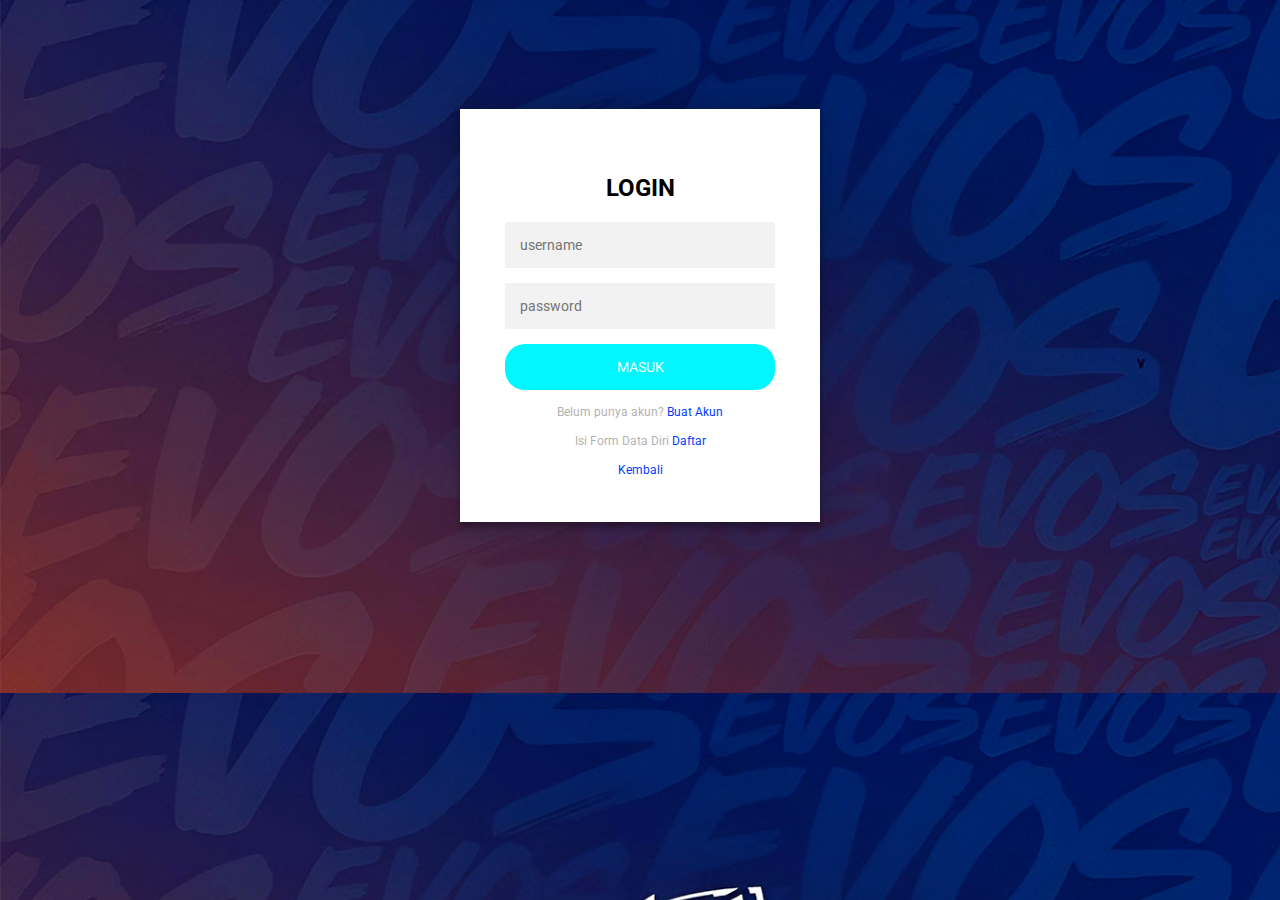
<file: login/index.html>
<!DOCTYPE html>
<html lang="en">
<head>
  <meta charset="UTF-8">
  <meta http-equiv="X-UA-Compatible" content="IE=edge">
  <meta name="viewport" content="width=device-width, initial-scale=1.0">
  <title>Document</title>
</head>

<style>
@import url(https://fonts.googleapis.com/css?family=Roboto:300);

.login-page {
  width: 360px;
  padding: 8% 0 0;
  margin: auto;
}
.form {
  position: relative;
  z-index: 1;
  background: #FFFFFF;
  max-width: 360px;
  margin: 0 auto 100px;
  padding: 45px;
  text-align: center;
  box-shadow: 0 0 20px 0 rgba(0, 0, 0, 0.2), 0 5px 5px 0 rgba(0, 0, 0, 0.24);
}
.form input {
  font-family: "Roboto", sans-serif;
  outline: 0;
  background: #f2f2f2;
  width: 100%;
  border: 0;
  margin: 0 0 15px;
  padding: 15px;
  box-sizing: border-box;
  font-size: 14px;
}
.form button {
  font-family: "Roboto", sans-serif;
  text-transform: uppercase;
  outline: 0;
  background: #00f7ff;
  width: 100%;
  border: 0;
  padding: 15px;
  color: #FFFFFF;
  font-size: 14px;
  -webkit-transition: all 0.3 ease;
  transition: all 0.3 ease;
  cursor: pointer;
  border-radius: 20px;
}
.form button:hover,.form button:active,.form button:focus {
  background: #0099ff;
}
.form .message {
  margin: 15px 0 0;
  color: #b3b3b3;
  font-size: 12px;
}
.form .message a {
  color: #003cff;
  text-decoration: none;
}
.form .register-form {
  display: none;
}
.container {
  position: relative;
  z-index: 1;
  max-width: 300px;
  margin: 0 auto;
}
.container:before, .container:after {
  content: "";
  display: block;
  clear: both;
}
.container .info {
  margin: 50px auto;
  text-align: center;
}
.container .info h1 {
  margin: 0 0 15px;
  padding: 0;
  font-size: 36px;
  font-weight: 300;
  color: #1a1a1a;
}
.container .info span {
  color: #4d4d4d;
  font-size: 12px;
}
.container .info span a {
  color: #000000;
  text-decoration: none;
}
.container .info span .fa {
  color: #EF3B3A;
}
body {
  background: #3a3cc9;
   /* fallback for old browsers */
  background: rgb(122, 143, 238);
  background-image: url(evos.png);
  background-size: 1370px 693px;
  font-family: "Roboto", sans-serif;
  -webkit-font-smoothing: antialiased;
  -moz-osx-font-smoothing: grayscale;      
}
</style>
<body>
  <div class="login-page">
  <div class="form">
    <h2> LOGIN </h2>
   
    <form class="login-form" id="form">
      <input type="text" id="username" name="nama" placeholder="username"/>
      <input type="password" id="password" name="password" placeholder="password"/>
      <button id="login">Masuk</button>
      <p class="message">Belum punya akun? <a href="../login/register.html">Buat Akun</a></p>
      <p class="message">Isi Form Data Diri <a href="../Daftar/Daftar.html">Daftar</a></p>
      <p class="message"> <a href="../home/homevos.html">Kembali</a></p>

    </li>
    </form>
    
  </div>
</div>
</body>
<script>
	const form = document.getElementById("form");
const email = document.getElementById("username");
const pass = document.getElementById("password");
   
form.addEventListener("submit", function(e){
e.preventDefault();

const loc_email = localStorage.getItem("username");
const loc_pass = localStorage.getItem("password");

if(email.value == loc_email && pass.value == loc_pass){
    alert("berhasil login");
    window.location.href = "profil.html";
} else {
    alert("gagal login");
}
});
</script>

</html>
</file>
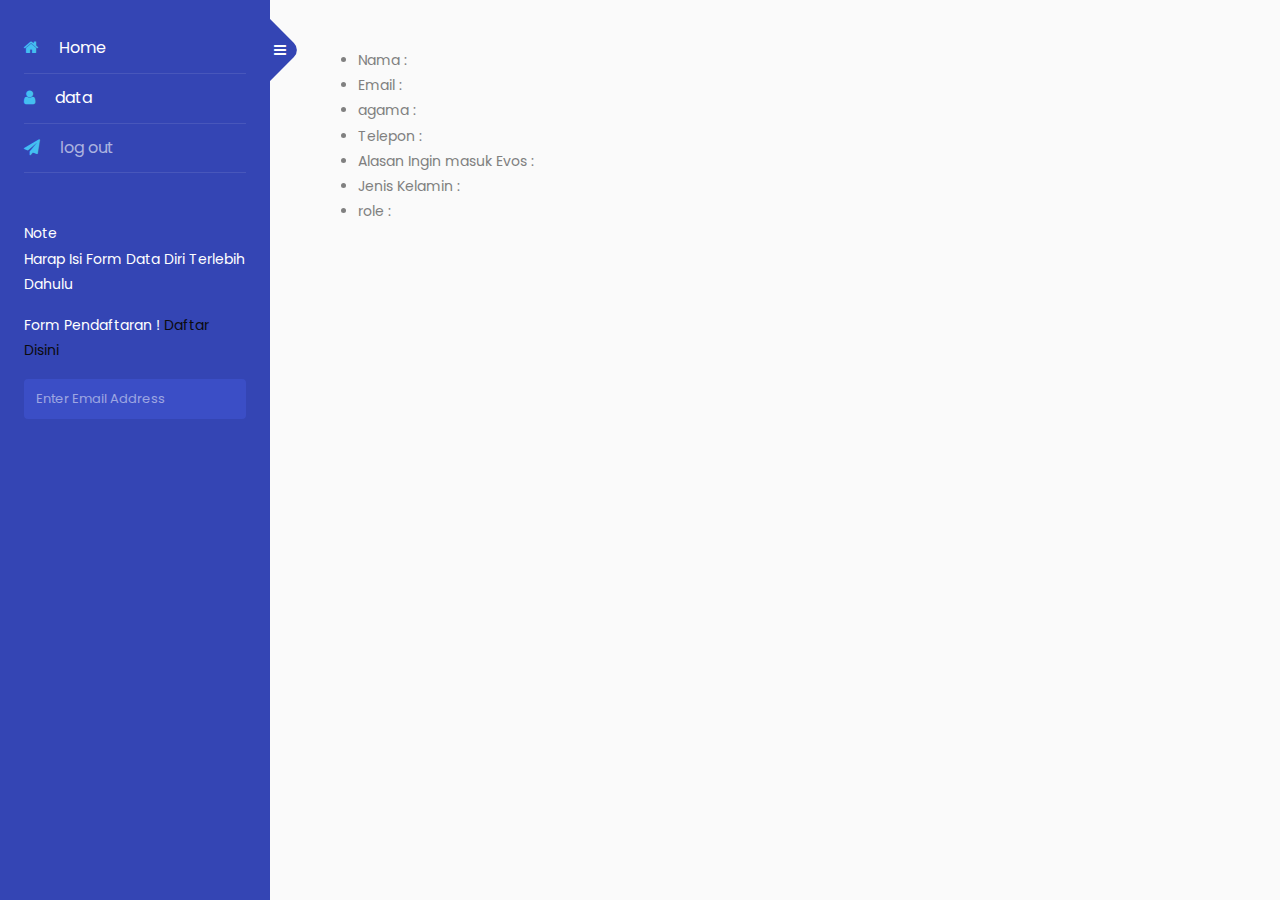
<file: login/data.html>
<!doctype html>
<html lang="en">
  <head>
  	<title>Sidebar 05</title>
    <meta charset="utf-8">
    <meta name="viewport" content="width=device-width, initial-scale=1, shrink-to-fit=no">

    <link href="https://fonts.googleapis.com/css?family=Poppins:300,400,500,600,700,800,900" rel="stylesheet">
		
		<link rel="stylesheet" href="https://stackpath.bootstrapcdn.com/font-awesome/4.7.0/css/font-awesome.min.css">
		<link rel="stylesheet" href="css/style.css">
  </head>
  <body>
    <style>

        .form .message a {
             color: #000000;
             text-decoration: none;
           }
       .form .span a {
           color: black;
       }
       .about span{
       color: rgb(11, 11, 15);
   }
   </style>
    
		
		<div class="wrapper d-flex align-items-stretch">
			<nav id="sidebar">
				<div class="custom-menu">
					<button type="button" id="sidebarCollapse" class="btn btn-primary">
	          <i class="fa fa-bars"></i>
	          <span class="sr-only">Toggle Menu</span>
	        </button>
        </div>
				<div class="p-4">
		  		
	        <ul class="list-unstyled components mb-5">
	          <li class="active">
	            <a href="#"><span class="fa fa-home mr-3"></span> Home</a>
	          </li>
	         
              <li class="active">
	            <a href=""><span class="fa fa-user mr-3"></span> data</a>
	          </li>
	          <li>
              <a href="index.html"><span class="fa fa-paper-plane mr-3"></span> log out</a>
	          </li>
	        </ul>

	        <div class="mb-5">
						
						<p>Note <br>Harap Isi Form Data Diri Terlebih Dahulu </p>
                        <form action="#" class="subscribe-form">
                            <section id="about" class="about">
                            <p class="message">Form Pendaftaran ! <a href="../Daftar/Daftar.html"> <span>Daftar Disini</span> </a></p>
                        </section>
						<form action="#" class="subscribe-form">
	            <div class="form-group d-flex">
	            	<div class="icon"><span class="icon-paper-plane"></span></div>
	              <input type="text" class="form-control" placeholder="Enter Email Address">
	            </div>
	          </form>
					</div>

	     
	      </div>
    	</nav>

        <!-- Page Content  -->
      <div id="content" class="p-4 p-md-5 pt-5">
        <ul>
            <li>Nama             : <span id="nama"></span></li>
            <li>Email            : <span id="email"></span></li>
            <li>agama          : <span id="agama"></span></li>
            <li>Telepon          : <span id="telp"></span></li>
            <li>Alasan Ingin masuk Evos          : <span id="alamat"></span></li>
            <li>Jenis Kelamin    : <span id="jk"></span></li>
            <li>role            : <span id="hobi"></span></li>
          </ul>
      </div>
		</div>
		<script>
			const dataForm = sessionStorage.getItem('dataUserKey')
const userForm = JSON.parse(dataForm)

const form = document.getElementById('frm')
const nama = document.getElementById('nama')
const email = document.getElementById('email')
const st = document.getElementById('agama')
const telp = document.getElementById('telp')
const alamat = document.getElementById('alamat')
const gambar = document.getElementById('gambar')
const jk = document.getElementById('jk')
const hobi = document.getElementById('hobi')


nama.innerHTML = " " + userForm[0]["Nama"]
email.innerHTML = " " + userForm[0]["email"]
st.innerHTML = " " + userForm[0]["agama"]
telp.innerHTML = " " + userForm[0]["telp"]
alamat.innerHTML = " " + userForm[0]["alamat"]
jk.innerHTML = "   " + userForm[0]["dot-1"]
jk.innerHTML = "   " + userForm[0]["dot-2"]
let hobiValue = ""
if (userForm[0]["t"]) {
  hobiValue += userForm[0]["t"] + " , "
}
if (userForm[0]["o"]) {
  hobiValue += userForm[0]["o"] + " "
}
if (userForm[0]["g"]) {
  hobiValue += userForm[0]["g"] + " "
}
if (userForm[0]["s"]) {
  hobiValue += userForm[0]["s"] + " "
}
if (userForm[0]["j"]) {
  hobiValue += userForm[0]["j"] + " "
}

hobi.innerHTML = " " + hobiValue

	
		</script>
    <script src="js/jquery.min.js"></script>
    <script src="js/popper.js"></script>
    <script src="js/bootstrap.min.js"></script>
    <script src="js/main.js"></script>
  </body>
  
</html>
</file>
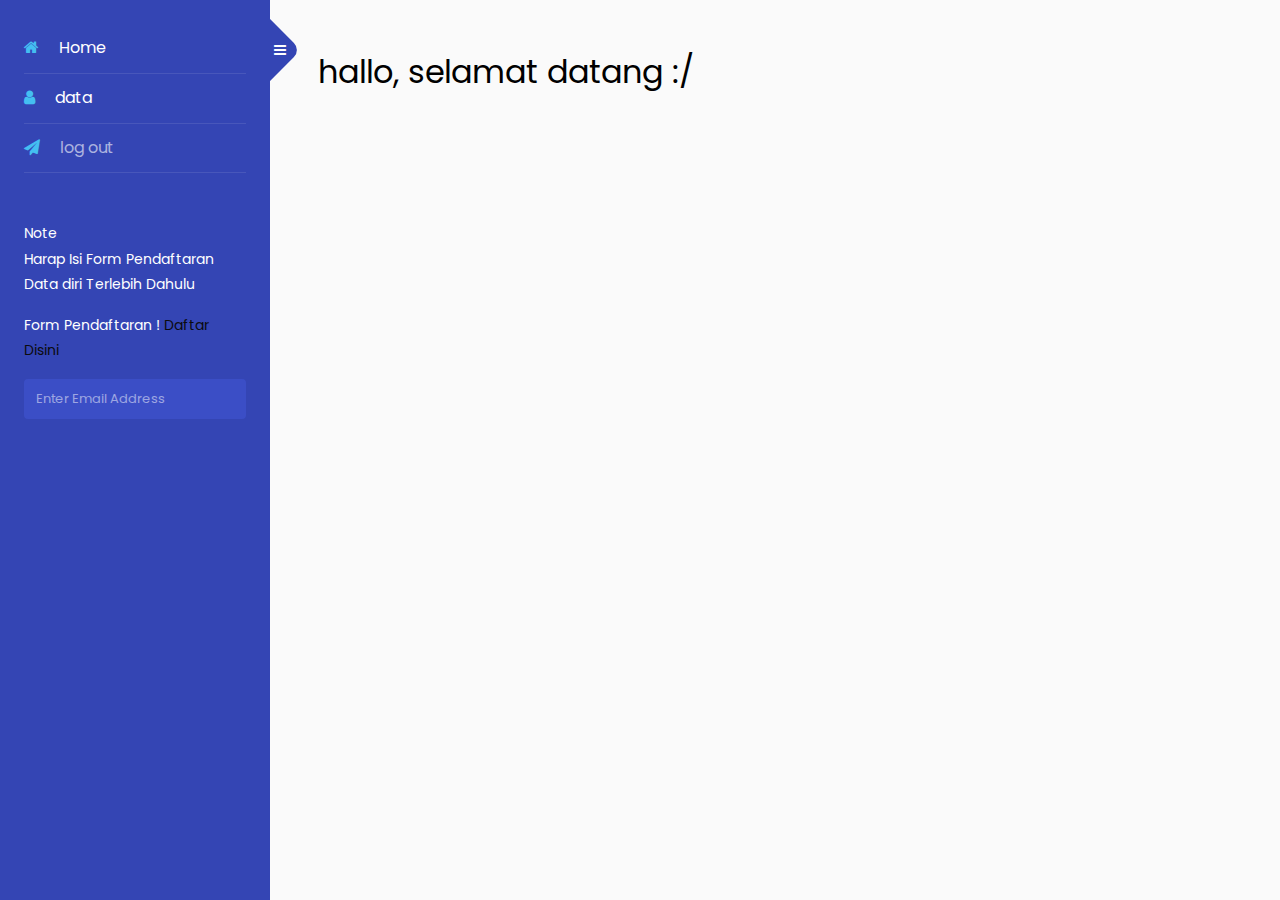
<file: login/profil.html>
<!doctype html>
<html lang="en">
  <head>
  	<title>Sidebar 05</title>
    <meta charset="utf-8">
    <meta name="viewport" content="width=device-width, initial-scale=1, shrink-to-fit=no">

    <link href="https://fonts.googleapis.com/css?family=Poppins:300,400,500,600,700,800,900" rel="stylesheet">
		
		<link rel="stylesheet" href="https://stackpath.bootstrapcdn.com/font-awesome/4.7.0/css/font-awesome.min.css">
		<link rel="stylesheet" href="css/style.css">
  </head>
  <body>
	<style>

	.about span{
    color: rgb(11, 11, 15);
}
</style>
		
		<div class="wrapper d-flex align-items-stretch">
			<nav id="sidebar">
				<div class="custom-menu">
					<button type="button" id="sidebarCollapse" class="btn btn-primary">
	          <i class="fa fa-bars"></i>
	          <span class="sr-only">Toggle Menu</span>
	        </button>
        </div>
				<div class="p-4">
		  		
	        <ul class="list-unstyled components mb-5">
	          <li class="active">
	            <a href="#"><span class="fa fa-home mr-3"></span> Home</a>
	          </li>
	         
			  <li class="active">
	            <a href="data.html"><span class="fa fa-user mr-3"></span> data</a>
	          </li>
	          <li>
              <a href="index.html"><span class="fa fa-paper-plane mr-3"></span> log out</a>
	          </li>
			  
	        </ul>		
				<p>Note <br>Harap Isi Form Pendaftaran Data diri Terlebih Dahulu </p>
						<form action="#" class="subscribe-form">
				<section id="about" class="about">
				<p class="message">Form Pendaftaran ! <a href="../Daftar/Daftar.html"> <span>Daftar Disini</span> </a></p>
			</section>

	        	<div class="mb-5">
	            <div class="form-group d-flex">
	            	<div class="icon"><span class="icon-paper-plane"></span></div>
	              <input type="text" class="form-control" placeholder="Enter Email Address">
	            </div>
				
	          </form>
					</div>

	     
	      </div>
    	</nav>

        <!-- Page Content  -->
      <div id="content" class="p-4 p-md-5 pt-5">
		<h2 class="mb-4">hallo, selamat datang <span id=nm></span> :/</h2>
      </div>
		</div>
		<script>
			const tampil = document.getElementById("nm");
			const nam = localStorage.getItem("nama");
			tampil.innerHTML = nam;
	  
		
		</script>
    <script src="js/jquery.min.js"></script>
    <script src="js/popper.js"></script>
    <script src="js/bootstrap.min.js"></script>
    <script src="js/main.js"></script>
  </body>
</html>
</file>
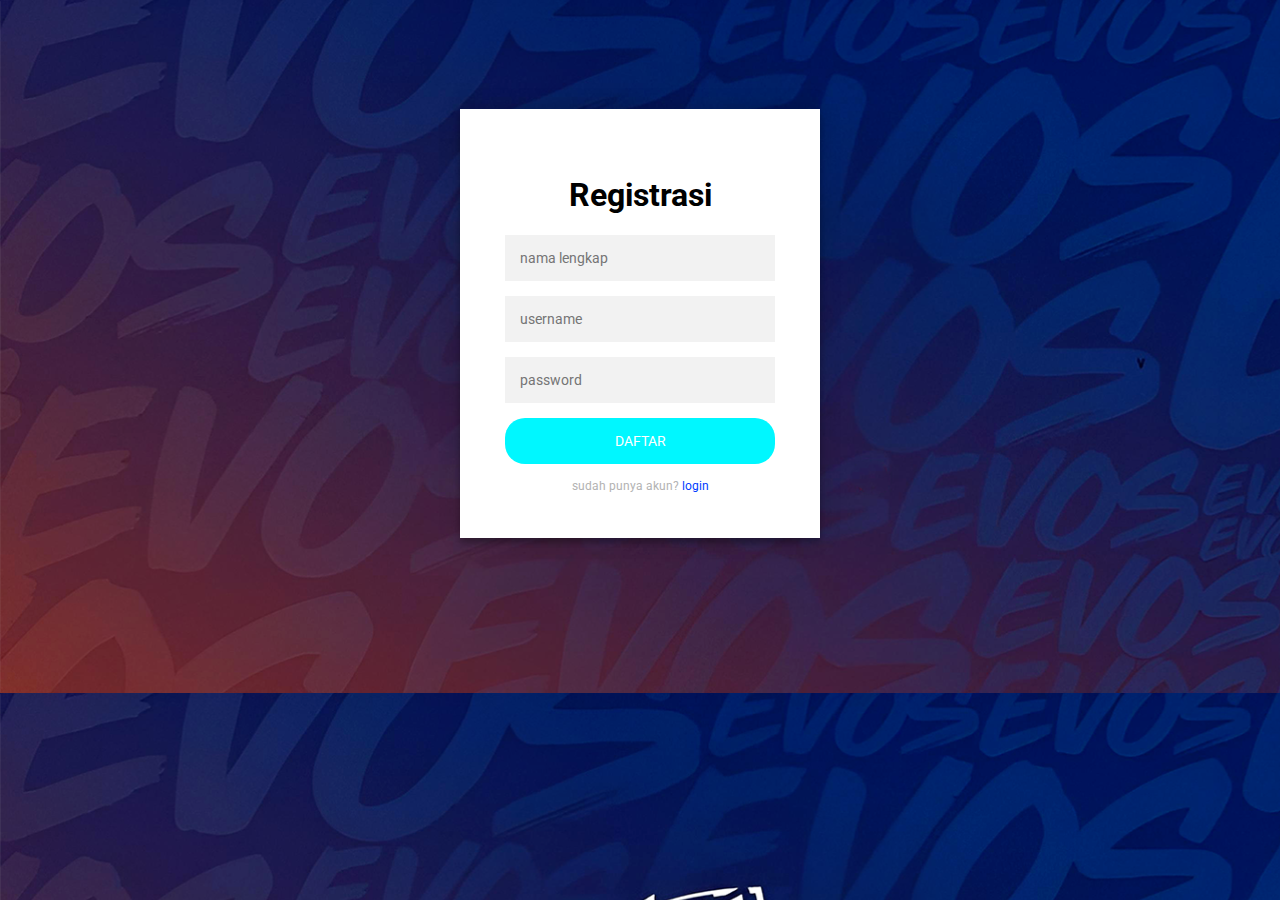
<file: login/register.html>
<!DOCTYPE html>
<html lang="en">
<head>
    <meta charset="UTF-8">
    <meta http-equiv="X-UA-Compatible" content="IE=edge">
    <meta name="viewport" content="width=device-width, initial-scale=1.0">
    <title>Document</title>
</head>
<body>
    
    <style>
        @import url(https://fonts.googleapis.com/css?family=Roboto:300);
        
        .login-page {
          width: 360px;
          padding: 8% 0 0;
          margin: auto;
        }
        .form {
          position: relative;
          z-index: 1;
          background: #FFFFFF;
          max-width: 360px;
          margin: 0 auto 100px;
          padding: 45px;
          text-align: center;
          box-shadow: 0 0 20px 0 rgba(0, 0, 0, 0.2), 0 5px 5px 0 rgba(0, 0, 0, 0.24);
        }
        .form input {
          font-family: "Roboto", sans-serif;
          outline: 0;
          background: #f2f2f2;
          width: 100%;
          border: 0;
          margin: 0 0 15px;
          padding: 15px;
          box-sizing: border-box;
          font-size: 14px;
        }
        .form button {
          font-family: "Roboto", sans-serif;
          text-transform: uppercase;
          outline: 0;
          background: #00f7ff;
          width: 100%;
          border: 0;
          padding: 15px;
          color: #FFFFFF;
          font-size: 14px;
          -webkit-transition: all 0.3 ease;
          transition: all 0.3 ease;
          cursor: pointer;
          border-radius: 20px;
        }
        
        .form button:hover,.form button:active,.form button:focus {
          background: #0099ff;
        }
        .form .message {
          margin: 15px 0 0;
          color: #b3b3b3;
          font-size: 12px;
        }
        .form .message a {
          color: #003cff;
          text-decoration: none;
        }
        .form .register-form {
          display: none;
        }
        .container {
          position: relative;
          z-index: 1;
          max-width: 300px;
          margin: 0 auto;
        }
        .container:before, .container:after {
          content: "";
          display: block;
          clear: both;
        }
        .container .info {
          margin: 50px auto;
          text-align: center;
        }
        .container .info h1 {
          margin: 0 0 15px;
          padding: 0;
          font-size: 36px;
          font-weight: 300;
          color: #1a1a1a;
        }
        .container .info span {
          color: #4d4d4d;
          font-size: 12px;
        }
        .container .info span a {
          color: #000000;
          text-decoration: none;
        }
        .container .info span .fa {
          color: #EF3B3A;
        }
        body {
          background: #3a3cc9;
          /* fallback for old browsers */
          background: rgb(122, 143, 238);
          background-image: url(evos.png);
          background-size: 1370px 693px;
          font-family: "Roboto", sans-serif;
          -webkit-font-smoothing: antialiased;
          -moz-osx-font-smoothing: grayscale;      
        }
        </style>
        <body>
          <div class="login-page">
          <div class="form">
           
            <form class="login-form" id="prom">
                <h1>Registrasi</h1>
              <input type="email" id="nama" name="email" placeholder="nama lengkap"/>
              <input type="text" id="user" name="nama" placeholder="username"/>
              <input type="password" id="pw" name="password" placeholder="password"/>
              <button type="submit" class="button" id="daftar">Daftar</button>
              <!-- <input type="submit" class="button" id="daftar" value="Daftar"> -->
              <p class="message">sudah punya akun? <a href="index.html">login</a></p>
            </form>
          </div>
        </div>
        </body>
        <script>
          const tombol = document.getElementById("daftar")
        tombol.onclick = daftar;
        
        function daftar(e){
            e.preventDefault();
            const nama = document.getElementById("nama").value;
            const email = document.getElementById("user").value;
                const pass = document.getElementById("pw").value;
        
        localStorage.setItem("nama",nama);
        localStorage.setItem("username",email);
        localStorage.setItem("password",pass);
        
        alert("berhasil mendaftar akun")
        window.location.href = "index.html";
            }
        
        
        
        </script>
</html>
</file>
